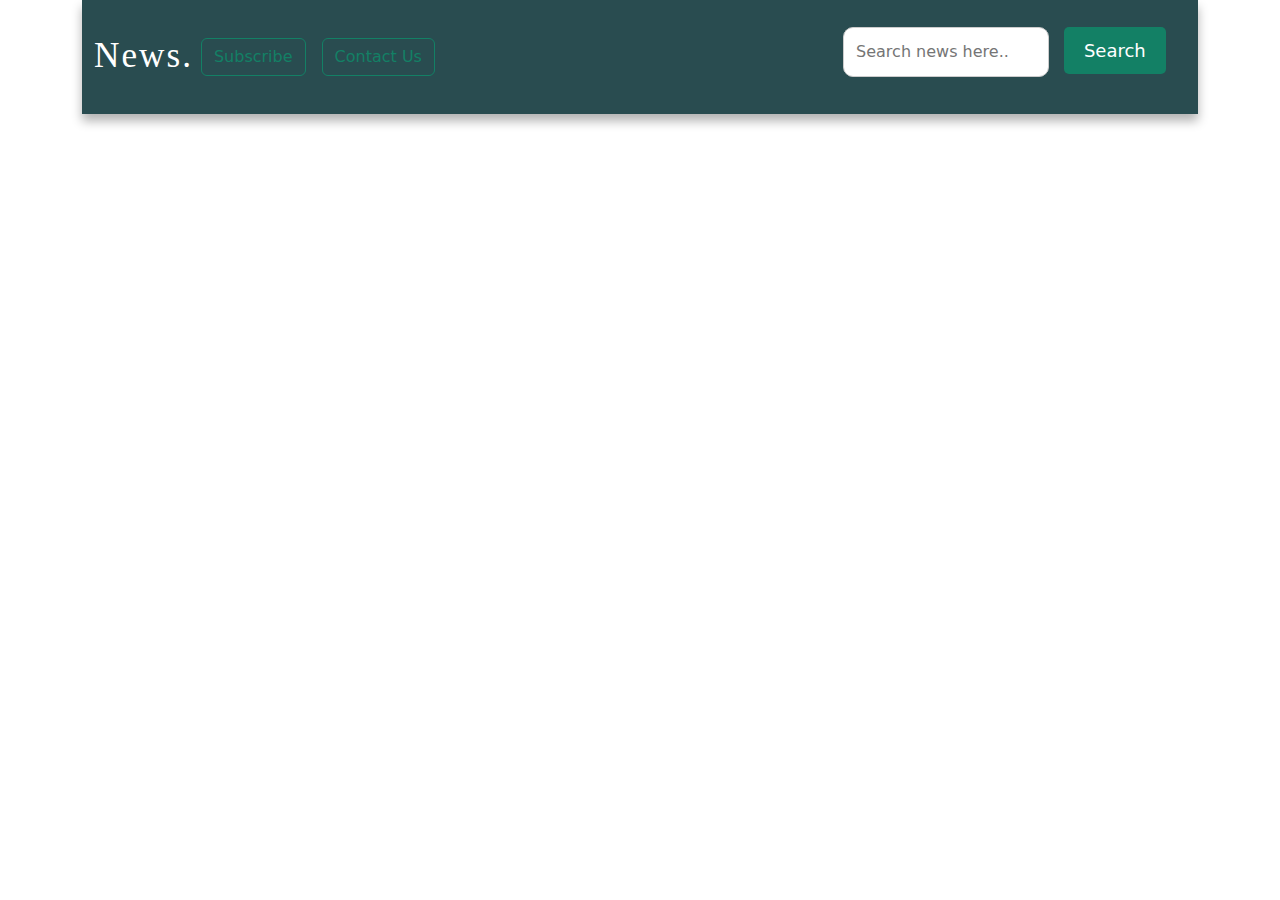
<file: index.html>
<!DOCTYPE html>
<html lang="en">
    <head>
        <meta charset="UTF-8">
        <meta name="viewport" content="width=device-width, initial-scale=1.0">
        <title>News Api Project</title>
        <link href="https://cdn.jsdelivr.net/npm/bootstrap@5.3.3/dist/css/bootstrap.min.css" rel="stylesheet" integrity="sha384-QWTKZyjpPEjISv5WaRU9OFeRpok6YctnYmDr5pNlyT2bRjXh0JMhjY6hW+ALEwIH" crossorigin="anonymous">
        <link href="custom-bootstrap.css" rel="stylesheet">
        <link rel="stylesheet" href="style.css">
        
    </head>

    <body>
        
        <div class="container">
            <nav class="navbar navbar-expand-lg">
                <div class="container-fluid">
                    <a class="logo" href="index.html">News.</a>
                    <button class="navbar-toggler" type="button" data-bs-toggle="collapse" data-bs-target="#navbarNav" aria-controls="navbarNav" aria-expanded="false" aria-label="Toggle navigation">
                        <span class="navbar-toggler-icon"></span>
                    </button>
                    <div class="collapse navbar-collapse" id="navbarNav">
                        <ul class="navbar-nav me-auto mb-2 mb-lg-0">
                            <li class="nav-item">
                                <a class="nav-link active" aria-current="page" href="donationpage1.html">
                                    <button class="btn btn-outline-success">Subscribe</button>
                                </a>
                            </li>
                             <li class="nav-item">
                              <a class="nav-link active" aria-current="page" href="contact_us.html">
                             <button class="btn btn-outline-success">Contact Us</button>
                            </a>
                            </li>
                        </ul>
                    </div>
                    <div class="search-container">
                        <input id="my-search-box" type="text" placeholder="Search news here..">
                        <button id="search-button">Search</button>
                    </div>
                </div>
            </nav>          
        </div>
        
        <main id="blog-container">
            <div class="blog-card">
                <img src="https://picsum.photos/200/300" alt="dummy image">
                <h2>This is a title</h2>
                <p>Lorem ipsum dolor sit amet consectetur adipisicing elit. Optio possimus mollitia ad, voluptas officiis eos voluptatum laboriosam enim vitae esse!</p>
            </div>
            <div class="blog-card">
                <img src="https://picsum.photos/200/300" alt="dummy image">
                <h2>This is a title</h2>
                <p>Lorem ipsum dolor sit amet consectetur adipisicing elit. Optio possimus mollitia ad, voluptas officiis eos voluptatum laboriosam enim vitae esse!</p>
            </div>
            <div class="blog-card">
                <img src="https://picsum.photos/200/300" alt="dummy image">
                <h2>This is a title</h2>
                <p>Lorem ipsum dolor sit amet consectetur adipisicing elit. Optio possimus mollitia ad, voluptas officiis eos voluptatum laboriosam enim vitae esse!</p>
            </div>
            <div class="blog-card">
                <img src="https://picsum.photos/200/300" alt="dummy image">
                <h2>This is a title</h2>
                <p>Lorem ipsum dolor sit amet consectetur adipisicing elit. Optio possimus mollitia ad, voluptas officiis eos voluptatum laboriosam enim vitae esse!</p>
            </div>
        </main>
        <script src="script.js"></script>
    </body>
</html>
</file>
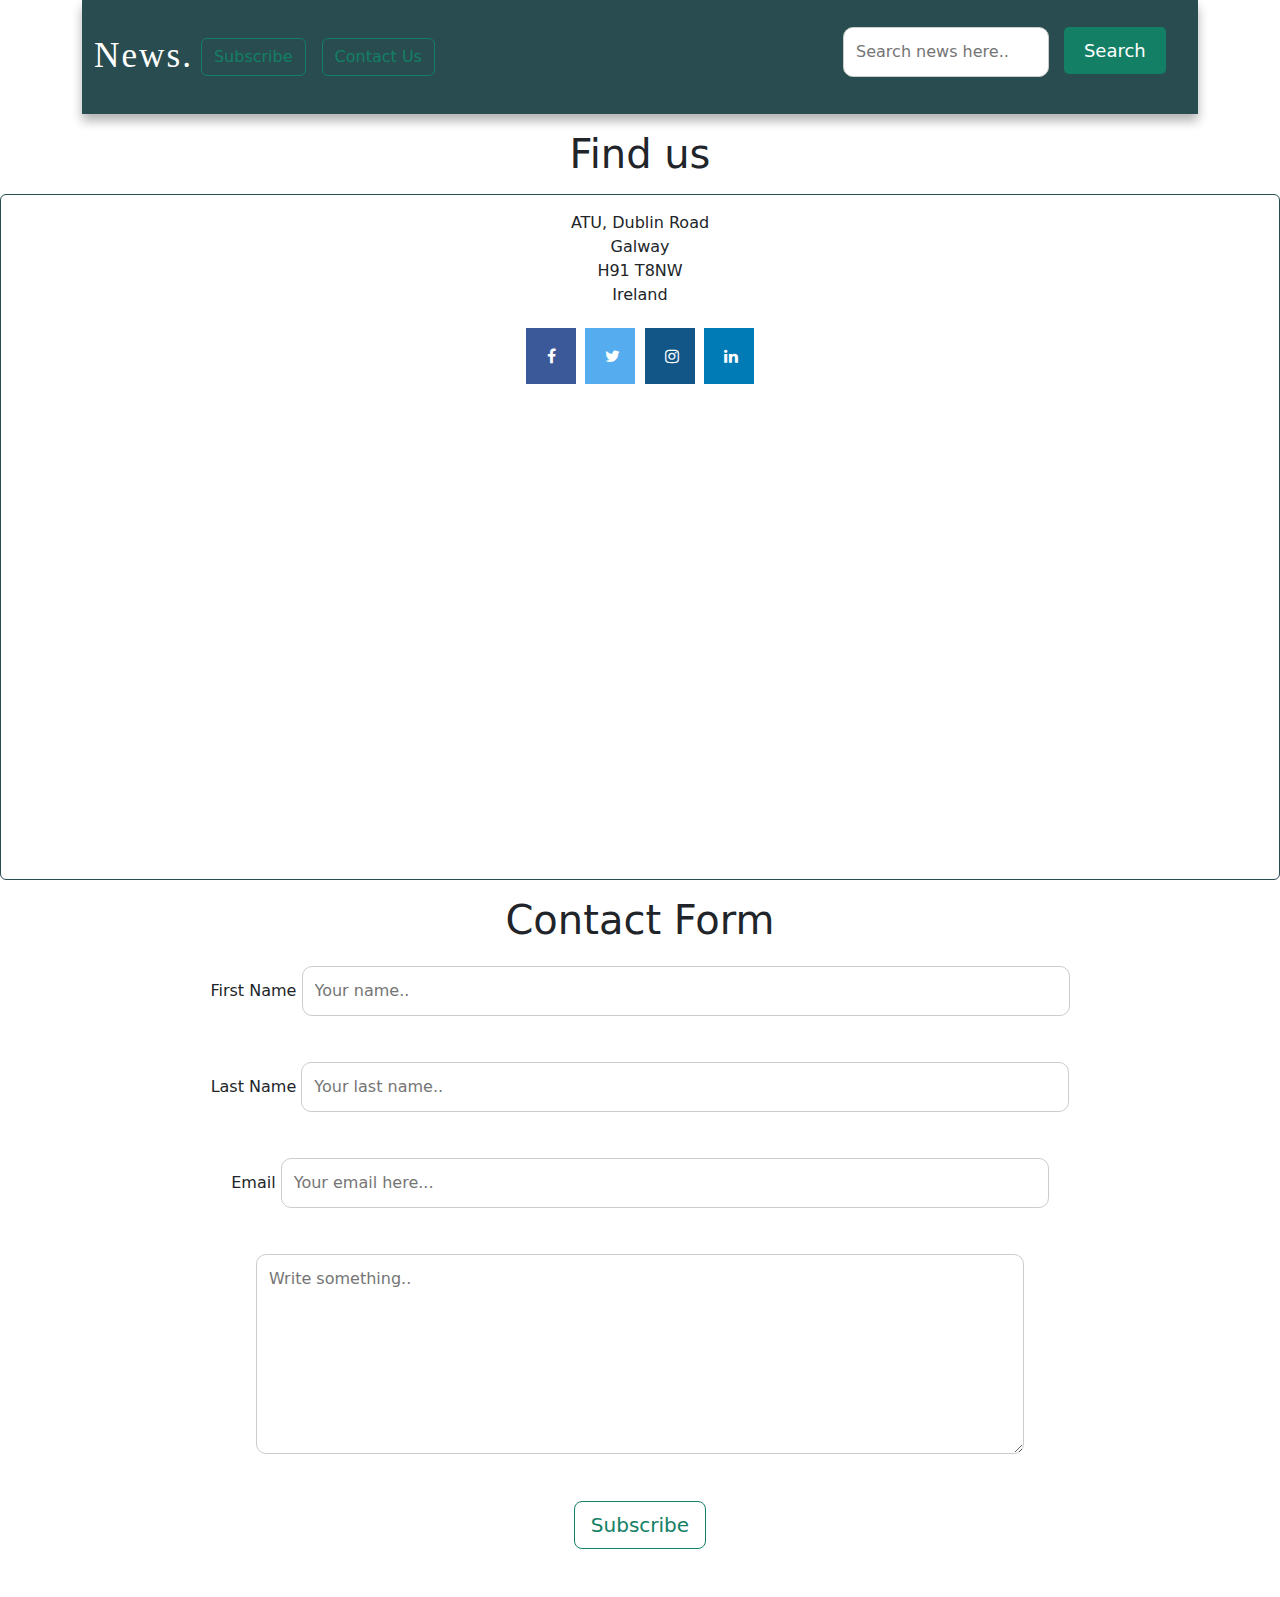
<file: contact_us.html>
<!DOCTYPE html>
<html lang="en">
    <head>
        <meta charset="UTF-8">
        <meta name="viewport" content="width=device-width, initial-scale=1.0">
        <title>News Api Project</title>
        <link href="https://cdn.jsdelivr.net/npm/bootstrap@5.3.3/dist/css/bootstrap.min.css" rel="stylesheet" integrity="sha384-QWTKZyjpPEjISv5WaRU9OFeRpok6YctnYmDr5pNlyT2bRjXh0JMhjY6hW+ALEwIH" crossorigin="anonymous">
        <link href="custom-bootstrap.css" rel="stylesheet">
        <link rel="stylesheet" href="style.css">
        <link rel="stylesheet" href="https://cdnjs.cloudflare.com/ajax/libs/font-awesome/4.7.0/css/font-awesome.min.css">
    </head>

    <body>
        
        <div class="container">
            <nav class="navbar navbar-expand-lg">
                <div class="container-fluid">
                    <a class="logo" href="index.html">News.</a>
                    <button class="navbar-toggler" type="button" data-bs-toggle="collapse" data-bs-target="#navbarNav" aria-controls="navbarNav" aria-expanded="false" aria-label="Toggle navigation">
                        <span class="navbar-toggler-icon"></span>
                    </button>
                    <div class="collapse navbar-collapse" id="navbarNav">
                        <ul class="navbar-nav me-auto mb-2 mb-lg-0">
                            <li class="nav-item">
                                <a class="nav-link active" aria-current="page" href="donationpage1.html">
                                    <button class="btn btn-outline-success">Subscribe</button>
                                </a>
                            </li>
                            <li class="nav-item">
                                <a class="nav-link active" aria-current="page" href="contact_us.html">
                                    <button class="btn btn-outline-success">Contact Us</button>
                                </a>
                            </li>
                        </ul>
                    </div>
                    <div class="search-container">
                        <input id="my-search-box" type="text" placeholder="Search news here..">
                        <button id="search-button">Search</button>
                    </div>
                </div>
            </nav>          
        </div>
       <p>
        <h1 id="find">Find us</h1>
       </p> 
       <div class="col-sm border border-primary rounded p-3 d-flex flex-column">
        
        <p id="location" style="text-align: center;">ATU, Dublin Road<br> Galway<br>H91 T8NW<br> Ireland</p> 
        <div style="margin: auto;" ><a href="https://facebook.com" target=”_blank” class="fa fa-facebook"></a>
        <a href="https://twitter.com" class="fa fa-twitter" target=”_blank”></a>
        <a href="https://instagram.com" class="fa fa-instagram" target=”_blank”></a>
        <a href="https://linkedin.com" class="fa fa-linkedin" target=”_blank”></a></div> <br>
         <iframe style="margin: auto;" src="https://www.google.com/maps/embed?pb=!1m18!1m12!1m3!1d19084.958432541207!2d-8.9960732!3d53.2784315!2m3!1f0!2f0!3f0!3m2!1i1024!2i768!4f13.1!3m3!1m2!1s0x485b9132cb2e133f%3A0x5a81260c20e02143!2sATU%20Galway%20City!5e0!3m2!1sen!2sie!4v1713814602776!5m2!1sen!2sie" width="600" height="450" style="border:0;" allowfullscreen="" loading="lazy" referrerpolicy="no-referrer-when-downgrade" ></iframe></div>
        </div>
        <p>
            <h1 id="find">Contact Form</h1>
           </p> 
           <div class="container_contact" class="col-sm border border-primary rounded p-3 d-flex flex-column">
            <form  method="get">
              <label>First Name</label>
              <input id="fname" type="text" placeholder="Your name..">
            <br><br>
              <label for="lname">Last Name</label>
              <input id="lname" type="text"placeholder="Your last name..">
                <br><br>

                <label>Email</label>
                <input id="email"  type="email" placeholder="Your email here...">
                 
          <br><br>
              <textarea id="box" name="subject" placeholder="Write something.." style="height:200px"></textarea>
          <br><br>
          <button type="submit" onclick="return contact_form_check();" class="btn btn-outline-success btn-block btn-lg subscribe-btn">Subscribe</button>
            </form>
          </div>   
        </div>
        <br><br>

        <script src="script.js"></script>
    </body>
</html>
</file>
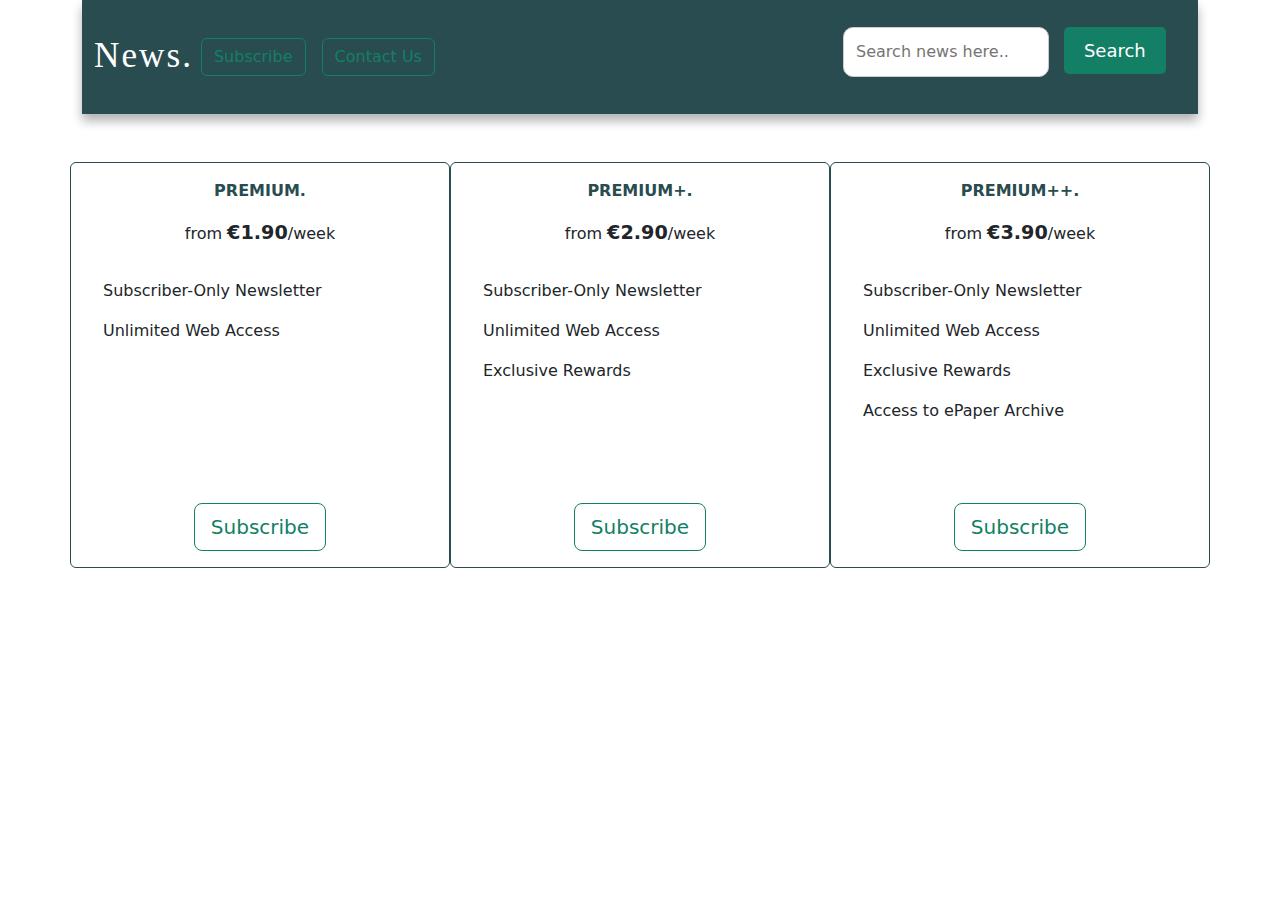
<file: donationpage1.html>
<!DOCTYPE html>
<html lang="en">
<head>
  <meta charset="utf-8">
  <meta name="viewport" content="width=device-width, initial-scale=1"> <!-- https://developer.mozilla.org/en-US/docs/Web/HTML/Viewport_meta_tag-->
  <title>Subscription Page</title>
  <link href="https://cdn.jsdelivr.net/npm/bootstrap@5.3.3/dist/css/bootstrap.min.css" rel="stylesheet" integrity="sha384-QWTKZyjpPEjISv5WaRU9OFeRpok6YctnYmDr5pNlyT2bRjXh0JMhjY6hW+ALEwIH" crossorigin="anonymous"> <!-- Most of my code related to bootstrap has been taken from their own documentation, found at: https://getbootstrap.com/docs/5.0/-->
  <link rel="stylesheet" href="style.css">
  <link href="custom-bootstrap.css" rel="stylesheet"> <!-- The custom colours are taken from a tool found here: https://lingtalfi.com/bootstrap4-color-generator, which I had to complie into css using another tool-->
</head>
<body>
  <div class="container">
    <nav class="navbar navbar-expand-lg"> <!-- Taken from https://getbootstrap.com/docs/5.0/components/navbar/-->
      <div class="container-fluid">
        <a class="logo" href="index.html">News.</a>
        <button class="navbar-toggler" type="button" data-bs-toggle="collapse" data-bs-target="#navbarNav" aria-controls="navbarNav" aria-expanded="false" aria-label="Toggle navigation">
        <span class="navbar-toggler-icon"></span>
        </button> <!-- https://getbootstrap.com/docs/5.0/components/buttons/, *also applies to other button elements-->
        <div class="collapse navbar-collapse" id="navbarNav">
          <ul class="navbar-nav me-auto mb-2 mb-lg-0">
            <li class="nav-item">
              <a class="nav-link active" aria-current="page" href="donationpage1.html">
                <button class="btn btn-outline-success">Subscribe</button>
              </a>
            </li>
            <li class="nav-item">
            <a class="nav-link active" aria-current="page" href="contact_us.html">
            <button class="btn btn-outline-success">Contact Us</button>
            </a>
           </li>
          </ul>
        </div>      
        <div class="search-container">
          <input id="my-search-box" type="text" placeholder="Search news here..">
          <button id="search-button">Search</button>
        </div>    
      </div>
    </nav>          
  </div>
  <div class="container mt-5">
    <div class="row">
      <div class="col-sm border border-primary rounded p-3 d-flex flex-column">
        <p class="text-center"><span class="text-primary" style="font-weight: bold;">PREMIUM.</span></p>
        <p class="text-center">from <span style="font-size: larger; font-weight: bold;">€1.90</span>/week</p>
        <div class="container text-left p-3">
          <p>Subscriber-Only Newsletter</p>
          <p>Unlimited Web Access</p>
          <br><br><br><br>
        </div>
        <div class="mt-auto text-center">
          <button type="button" data-bs-toggle="modal" data-bs-target="#loginModal" class="btn btn-outline-success btn-block btn-lg subscribe-btn">Subscribe</button>
        </div>
      </div>
      <div class="col-sm border border-primary rounded p-3 d-flex flex-column">
        <p class="text-center"><span class="text-primary" style="font-weight: bold;">PREMIUM+.</span></p>
        <p class="text-center">from <span style="font-size: larger; font-weight: bold;">€2.90</span>/week</p>
        <div class="container text-left p-3">
          <p>Subscriber-Only Newsletter</p>
          <p>Unlimited Web Access</p>
          <p>Exclusive Rewards</p>
          <br><br><br>
        </div>
        <div class="mt-auto text-center">
          <button type="button" data-bs-toggle="modal" data-bs-target="#loginModal" class="btn btn-outline-success btn-block btn-lg subscribe-btn">Subscribe</button>
        </div>
      </div>
      <div class="col-sm border border-primary rounded p-3 d-flex flex-column">
        <p class="text-center"><span class="text-primary" style="font-weight: bold;">PREMIUM++.</span></p>
        <p class="text-center">from <span style="font-size: larger; font-weight: bold;">€3.90</span>/week</p>
        <div class="container text-left p-3">
          <p>Subscriber-Only Newsletter</p>
          <p>Unlimited Web Access</p>
          <p>Exclusive Rewards</p>
          <p>Access to ePaper Archive</p>
          <br><br>
        </div>
        <div class="mt-auto text-center">
          <button type="button" data-bs-toggle="modal" data-bs-target="#loginModal" class="btn btn-outline-success btn-block btn-lg subscribe-btn">Subscribe</button>
        </div>
      </div>
    </div>
  </div>
  
  <!-- modal from https://getbootstrap.com/docs/5.0/components/modal/-->
  <div class="modal fade" id="loginModal" tabindex="-1" role="dialog" aria-labelledby="loginModalLabel" aria-hidden="true">
    <div class="modal-dialog" role="document">
    <div class="modal-content">
      <div class="modal-header">
        <h5 class="logo" id="logo-black">News.</h5>
          <button type="button" class="close" data-dismiss="modal" aria-label="Close">
            <span aria-hidden="true">&times;</span>
          </button>
        </div>
        <div class="modal-body">
          <form>
            <div class="mb-3">
              <label for="username" class="form-label">Username</label>
              <input type="text" class="form-control" id="username" placeholder="Enter your username">
            </div>
            <div class="mb-3">
              <label for="password" class="form-label">Password</label>
              <input type="password" class="form-control" id="password" placeholder="Enter your password">
            </div>
            <button type="button" class="btn btn-primary" onclick="subscriptionSuccess()">Subscribe</button>
          </form>
        </div>
      </div>
    </div>
  </div>
  
  <div class="modal fade" id="successModal" tabindex="-1" role="dialog" aria-labelledby="successModalLabel" aria-hidden="true">
    <div class="modal-dialog" role="document">
      <div class="modal-content">
      <div class="modal-header">
          <h5 class="modal-title" id="successModalLabel">Subscription Successful</h5>
          <button type="button" class="close" data-dismiss="modal" aria-label="Close">
            <span aria-hidden="true">&times;</span>
          </button>
        </div>
        <div class="modal-body">
          <p>Congratulations. You are subscribed to <span class="logo-black">News.</span></p>
        </div>
      </div>
    </div>
  </div>
  
  <script src="script.js"></script>
  
  <script src="https://cdn.jsdelivr.net/npm/bootstrap@5.3.3/dist/js/bootstrap.bundle.min.js" integrity="sha384-YvpcrYf0tY3lHB60NNkmXc5s9fDVZLESaAA55NDzOxhy9GkcIdslK1eN7N6jIeHz" crossorigin="anonymous"></script>
</body>
</html>
</file>
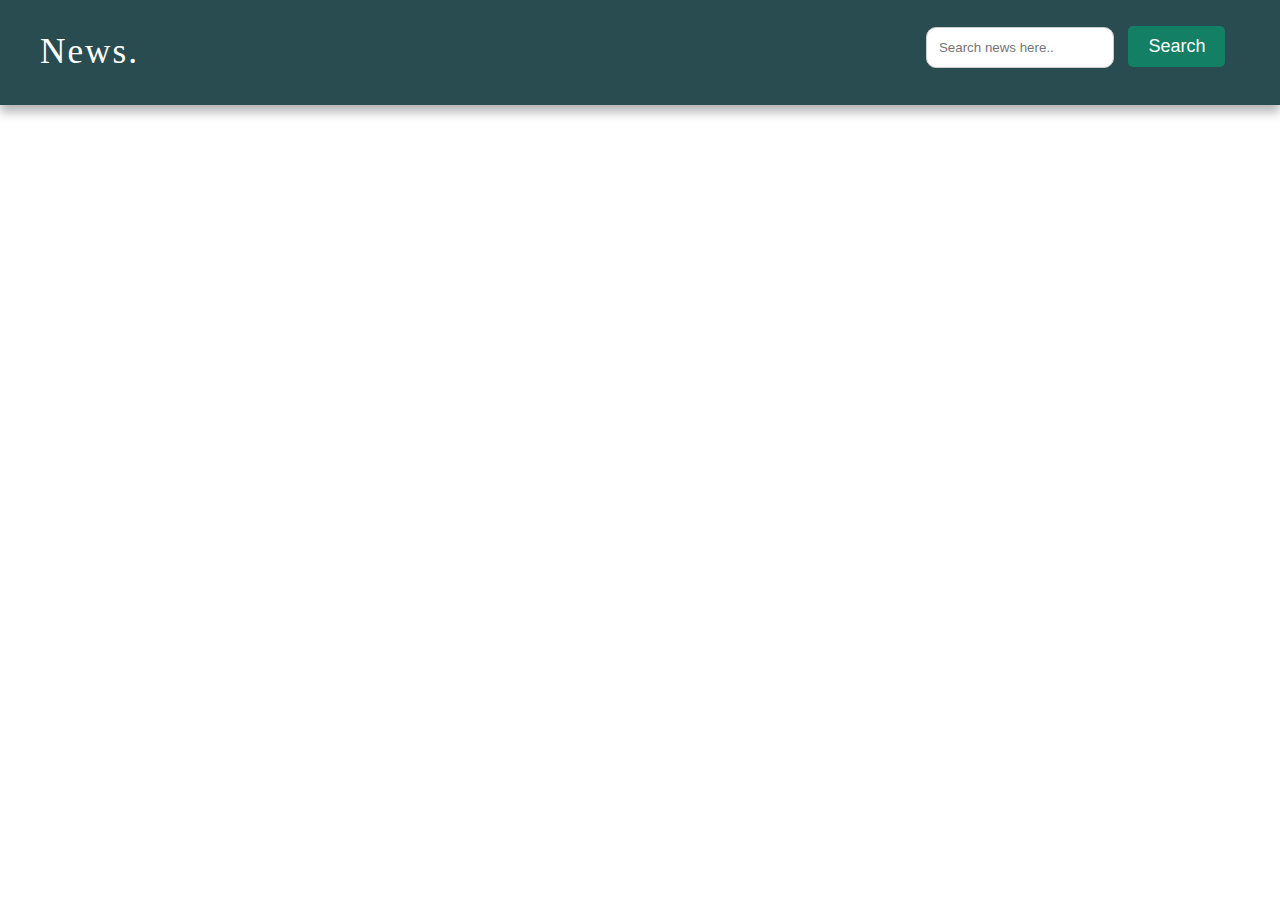
<file: index copy.html>
<!DOCTYPE html>
<html lang="en">
    <head>
        <meta charset="UTF-8">
        <meta name="viewport" content="width=device-width, initial-scale=1.0">
        <title>News Api Project</title>
        <link rel="stylesheet" href="style.css">
    </head>

    <body>
        
        <nav>
            <div class="navbar obj-width">
                <a class="logo" href="index.html">News.</a>
                
                <div class="search-container">
                    <input id="my-search-box" type="text" placeholder="Search news here..">
                    <button id="search-button">Search</button>
                </div>
            </div>
        </nav>

        <main id="blog-container">
            <div class="blog-card">
                <img src="https://picsum.photos/200/300" alt="dummy image">
                <h2>This is a title</h2>
                <p>Lorem ipsum dolor sit amet consectetur adipisicing elit. Optio possimus mollitia ad, voluptas officiis eos voluptatum laboriosam enim vitae esse!</p>
            </div>
            <div class="blog-card">
                <img src="https://picsum.photos/200/300" alt="dummy image">
                <h2>This is a title</h2>
                <p>Lorem ipsum dolor sit amet consectetur adipisicing elit. Optio possimus mollitia ad, voluptas officiis eos voluptatum laboriosam enim vitae esse!</p>
            </div>
            <div class="blog-card">
                <img src="https://picsum.photos/200/300" alt="dummy image">
                <h2>This is a title</h2>
                <p>Lorem ipsum dolor sit amet consectetur adipisicing elit. Optio possimus mollitia ad, voluptas officiis eos voluptatum laboriosam enim vitae esse!</p>
            </div>
            <div class="blog-card">
                <img src="https://picsum.photos/200/300" alt="dummy image">
                <h2>This is a title</h2>
                <p>Lorem ipsum dolor sit amet consectetur adipisicing elit. Optio possimus mollitia ad, voluptas officiis eos voluptatum laboriosam enim vitae esse!</p>
            </div>
        </main>
        <script src="script.js"></script>
    </body>
</html>
</file>
<file: style.css>
*{
    padding: 0;
    margin: 0;
    box-sizing: border-box;
}

body{
    position: relative;
}

/* GLOBAL CSS */
.obj-width{
    max-width: 1200px;
    margin: auto;
}

nav{
    background-color: #294c50;
    box-shadow: 0 7px 10px rgba(0, 0, 0, 0.3);
}

.navbar{
    display: flex;
    justify-content: space-between;
    align-items: center;
    padding: 1.3rem 0;
}

.navbar .logo {
    color: #fff;
    text-decoration: none;
    letter-spacing: 2px;
    font-size: 2.2rem;
    font-family: 'Times New Roman', Times, serif;
}

#search-input {
    max-width: 400px;
    padding: 10px 20px;
    border-radius: 5px;
    font-size: 19px;
    color: #333;
}

#search-button {
    padding: 10px 20px;
    background-color: #138065;
    color: #fff;
    border: none;
    font-size: 18px;
    cursor: pointer;
    border-radius: 5px;
    margin-left: 10px;
}

#blog-container {
    padding: 3ram 0;
    display: flex;
    justify-content: flex-start;
    align-items: flex-start;
    flex-wrap: wrap;
}

.blog-card {
    width:280px;
    border: 1px solid #294c50;
    border-radius: 10px;
    cursor: pointer;
    padding: 1rem;
    margin: 10px;
}

.blog-card:hover {
    box-shadow: 4px 4px 10px rgba(0, 0, 0, 0.1);
}

.blog-card img {
    width: 100%;
    height: 280px;
    object-fit: cover;
    border-radius: 5px;
    margin-bottom: 1rem;
}

.blog-card h2 {
    color: #141414;
    font-size: 1.7rem;
    font-weight: 500;
}

.blog-card p {
    font-size: 1.2rem;
    padding-top: 0.7rem;
}

@media(max-width: 500px){
    nav {
        padding: 0 20px;
    }
    .navbar .logo {
        font-size: 1.8rem;
    }
    #search-input {
        width: 150px;
        padding: 10px 10px;
    }
    .blog-card {
        width: 100%;
    }
}
#logo-black {
    color: #000;
    text-decoration: none;
    letter-spacing: 2px;
    font-size: 2.2rem;
    font-family: 'Times New Roman', Times, serif;
}

#find{
    text-align: center;
}    

.fa {
    padding: 20px;
    font-size: 30px;
    width: 50px;
    text-align: center;
    text-decoration: none;
    margin: 5px 2px;
  }
  .fa:hover {
    opacity: 0.7;
}

.fa-facebook {
  background: #3B5998;
  color: white;
}

.fa-twitter {
    background: #55ACEE;
    color: white;
  }

 
.fa-instagram {
    background: #125688;
    color: white;
  }
  
  .fa-linkedin {
    background: #007bb5;
    color: white;
  }
  .container_contact {
    text-align: center;
  } 

  input[type=text], select, textarea {
    width: 60%;
    padding: 12px;
    border: 1px solid #ccc;
    border-radius: 10px;
    box-sizing: border-box;
    margin-top: 6px;
    margin-bottom: 16px;
    resize: vertical;
  }

  input[type=email], select, textarea {
    width: 60%;
    padding: 12px;
    border: 1px solid #ccc;
    border-radius: 10px;
    box-sizing: border-box;
    margin-top: 6px;
    margin-bottom: 16px;
    resize: vertical;
  }
  input[type=submit] {
    background-color: #138065;
    color: white;
    padding: 12px 20px;
    border: none;
    border-radius: 4px;
    cursor: pointer;
  }
  
  input[type=submit]:hover {
    background-color: #45a049;
  }
</file>
